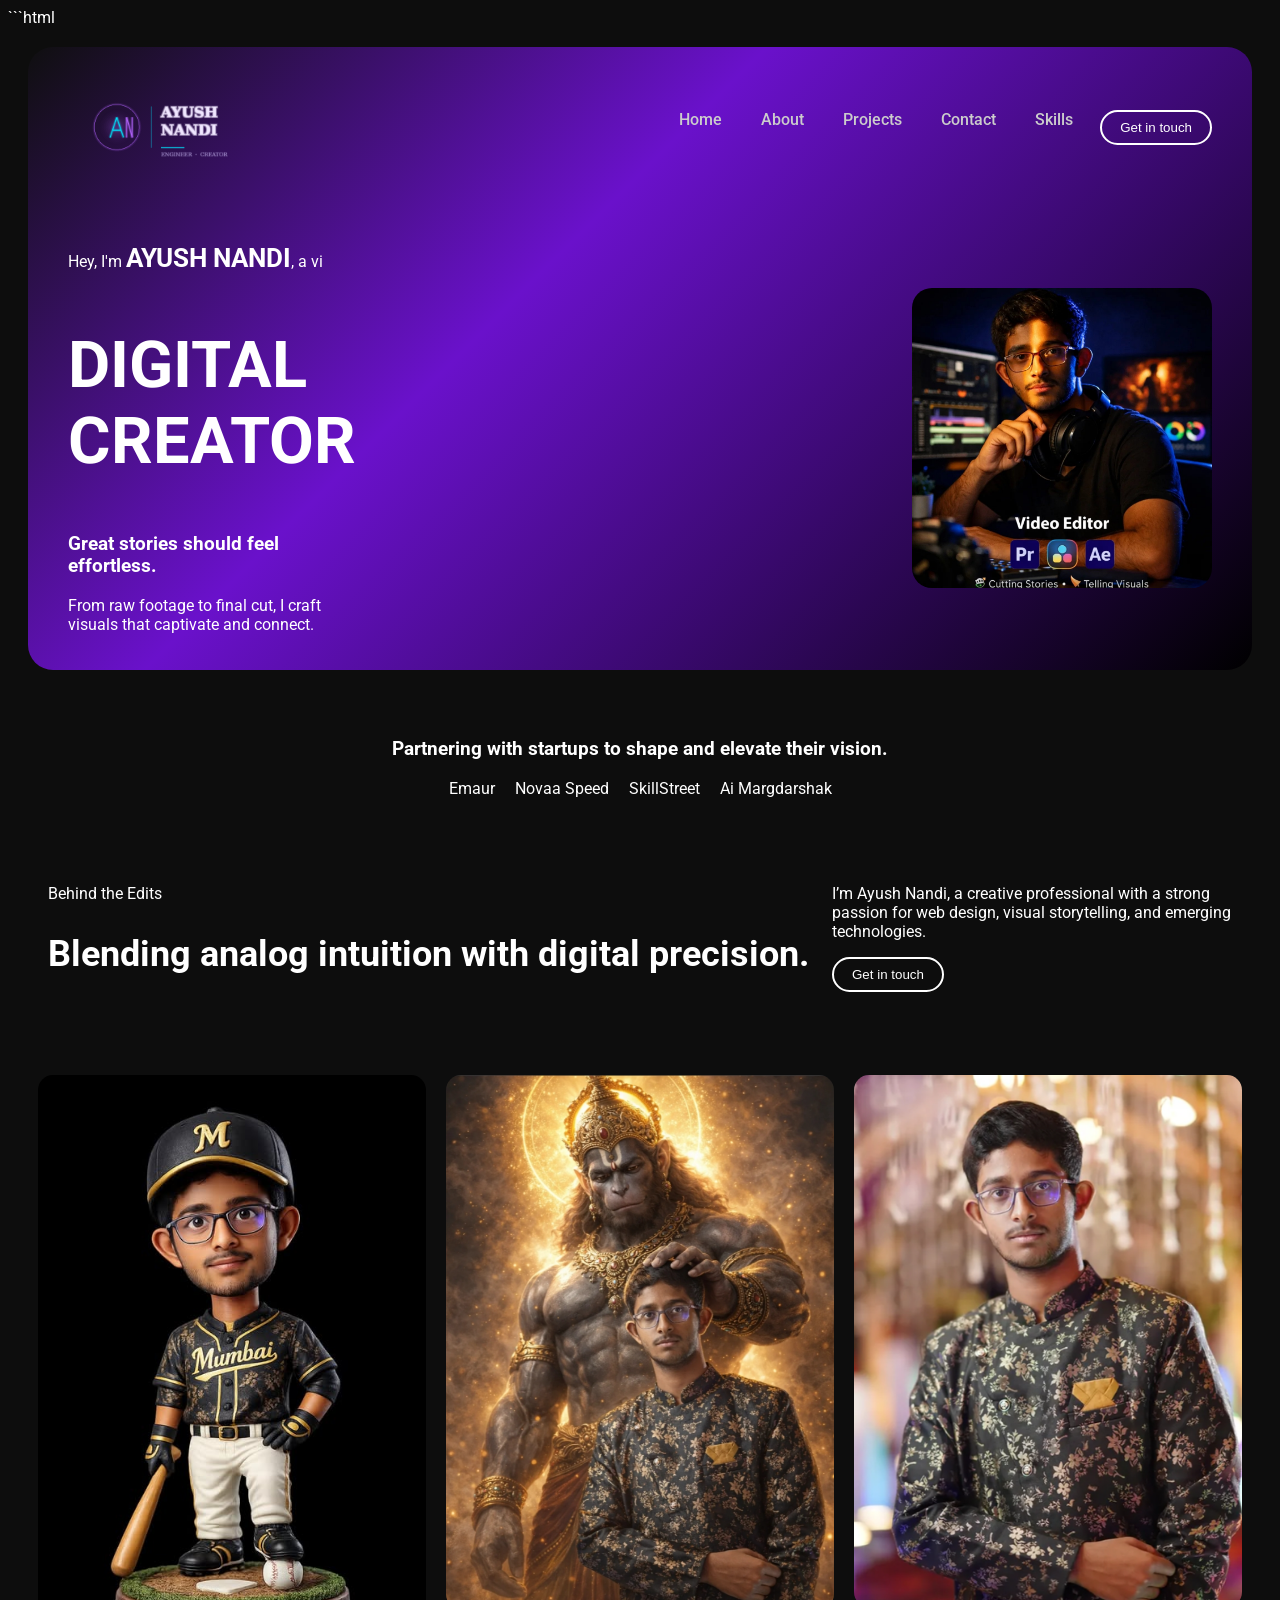
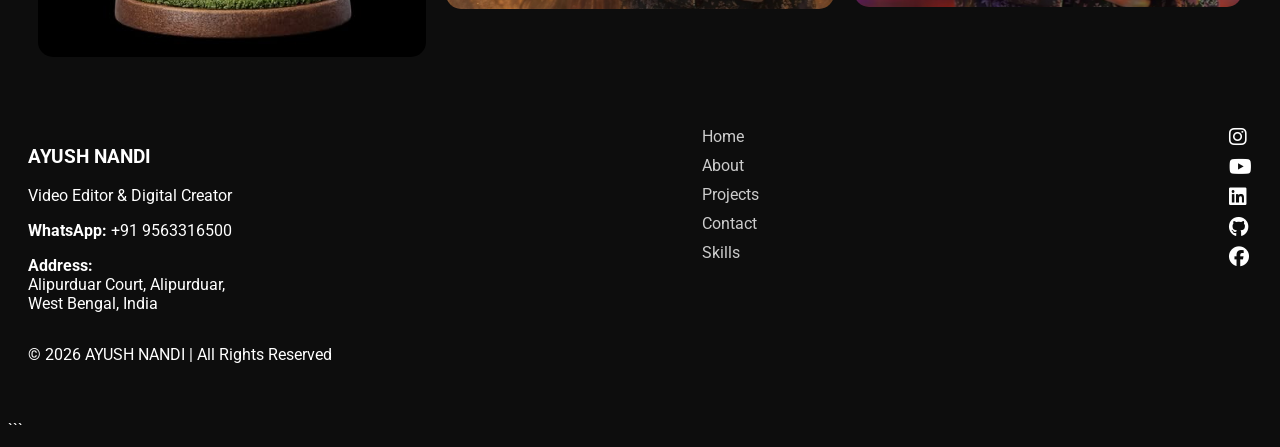
<file: index.html>
```html
<!DOCTYPE html>
<html lang="en">
<head>
    <meta charset="UTF-8">
    <meta name="viewport" content="width=device-width, initial-scale=1.0">
    <title>AYUSH NANDI</title>

    <link rel="icon" type="image/png" href="image.png">
    <link rel="stylesheet" href="style.css">

    <link href="https://fonts.googleapis.com/css2?family=Roboto&display=swap" rel="stylesheet">
    <link rel="stylesheet" href="https://cdnjs.cloudflare.com/ajax/libs/font-awesome/6.5.0/css/all.min.css">

    <style>
        body {
            font-family: 'Roboto', sans-serif;
        }
    </style>
</head>

<body>

<header>
<section class="hero">

    <!-- NAVBAR -->
    <nav class="navbar reveal">

        <div class="logo">
            <img src="ayush_nandi_logo_glow.png" alt="logo">
        </div>

        <!-- HAMBURGER -->
        <div class="hamburger" id="hamburger">
            <i class="fas fa-bars"></i>
        </div>

        <!-- NAV LINKS -->
        <ul class="nav-links" id="navLinks">
            <li><a href="index.html">Home</a></li>
            <li><a href="about.html">About</a></li>
            <li><a href="project.html">Projects</a></li>
            <li><a href="contact.html">Contact</a></li>
            <li><a href="skills.html">Skills</a></li>
            <li><button class="btn get-touch-btn">Get in touch</button></li>
        </ul>

    </nav>

    <!-- HERO CONTENT -->
    <div class="hero-content">

        <div class="left reveal delay-1">
            <p>
                Hey, I'm <span class="typing"></span><span class="after-text"></span>
            </p>

            <h1>
                <span class="gradient-text">DIGITAL</span><br>
                <span class="outline-text">CREATOR</span>
            </h1>

            <div class="right reveal delay-2">
                <h3>Great stories should feel effortless.</h3>
                <p>From raw footage to final cut, I craft visuals that captivate and connect.</p>
            </div>
        </div>

        <!-- IMAGE -->
        <div class="hero-image reveal delay-3">
            <img src="image.png" alt="AYUSH NANDI-logo">
        </div>

    </div>

</section>
</header>

<main>

    <!-- STARTUP -->
    <section class="startup reveal delay-3">
        <h3>
            <p><strong>Partnering with startups to shape and elevate their vision.</strong></p>
        </h3>

        <div class="startup-logos">
            <span>Emaur</span>
            <span>Novaa Speed</span>
            <span>SkillStreet</span>
            <span>Ai Margdarshak</span>
        </div>
    </section>

    <!-- ABOUT -->
    <section class="about">

        <div class="about-left reveal delay-1">
            <p class="small-title">Behind the Edits</p>
            <h2>Blending analog intuition with digital precision.</h2>
        </div>

        <div class="about-right reveal delay-2">
            <p>
                I’m Ayush Nandi, a creative professional with a strong passion for web design,
                visual storytelling, and emerging technologies.
            </p>
            <button class="btn get-touch-btn">Get in touch</button>
        </div>

    </section>

    <!-- GALLERY -->
    <section class="gallery">
        <div class="card reveal delay-1"><img src="3d.png"></div>
        <div class="card reveal delay-2"><img src="hanuman.png"></div>
        <div class="card reveal delay-3"><img src="me.png"></div>
    </section>

</main>

<!-- FOOTER -->
<footer class="footer">

    <div class="footer-container">

        <div class="footer-left">
            <h3>AYUSH NANDI</h3>
            <p>Video Editor & Digital Creator</p>

            <div class="contact-info">
                <p><strong>WhatsApp:</strong> +91 9563316500</p>
                <p><strong>Address:</strong><br>
                    Alipurduar Court, Alipurduar,<br>
                    West Bengal, India
                </p>
            </div>
        </div>

        <div class="footer-links">
            <a href="index.html">Home</a>
            <a href="about.html">About</a>
            <a href="project.html">Projects</a>
            <a href="contact.html">Contact</a>
            <a href="skills.html">Skills</a>
        </div>

        <div class="footer-social">
            <a href="#"><i class="fa-brands fa-instagram"></i></a>
            <a href="#"><i class="fa-brands fa-youtube"></i></a>
            <a href="#"><i class="fa-brands fa-linkedin"></i></a>
            <a href="#"><i class="fa-brands fa-github"></i></a>
            <a href="#"><i class="fa-brands fa-facebook"></i></a>
        </div>

    </div>

    <div class="footer-bottom">
        <p>© 2026 AYUSH NANDI | All Rights Reserved</p>
    </div>

</footer>

<script src="script.js"></script>

</body>
</html>
```
</file>
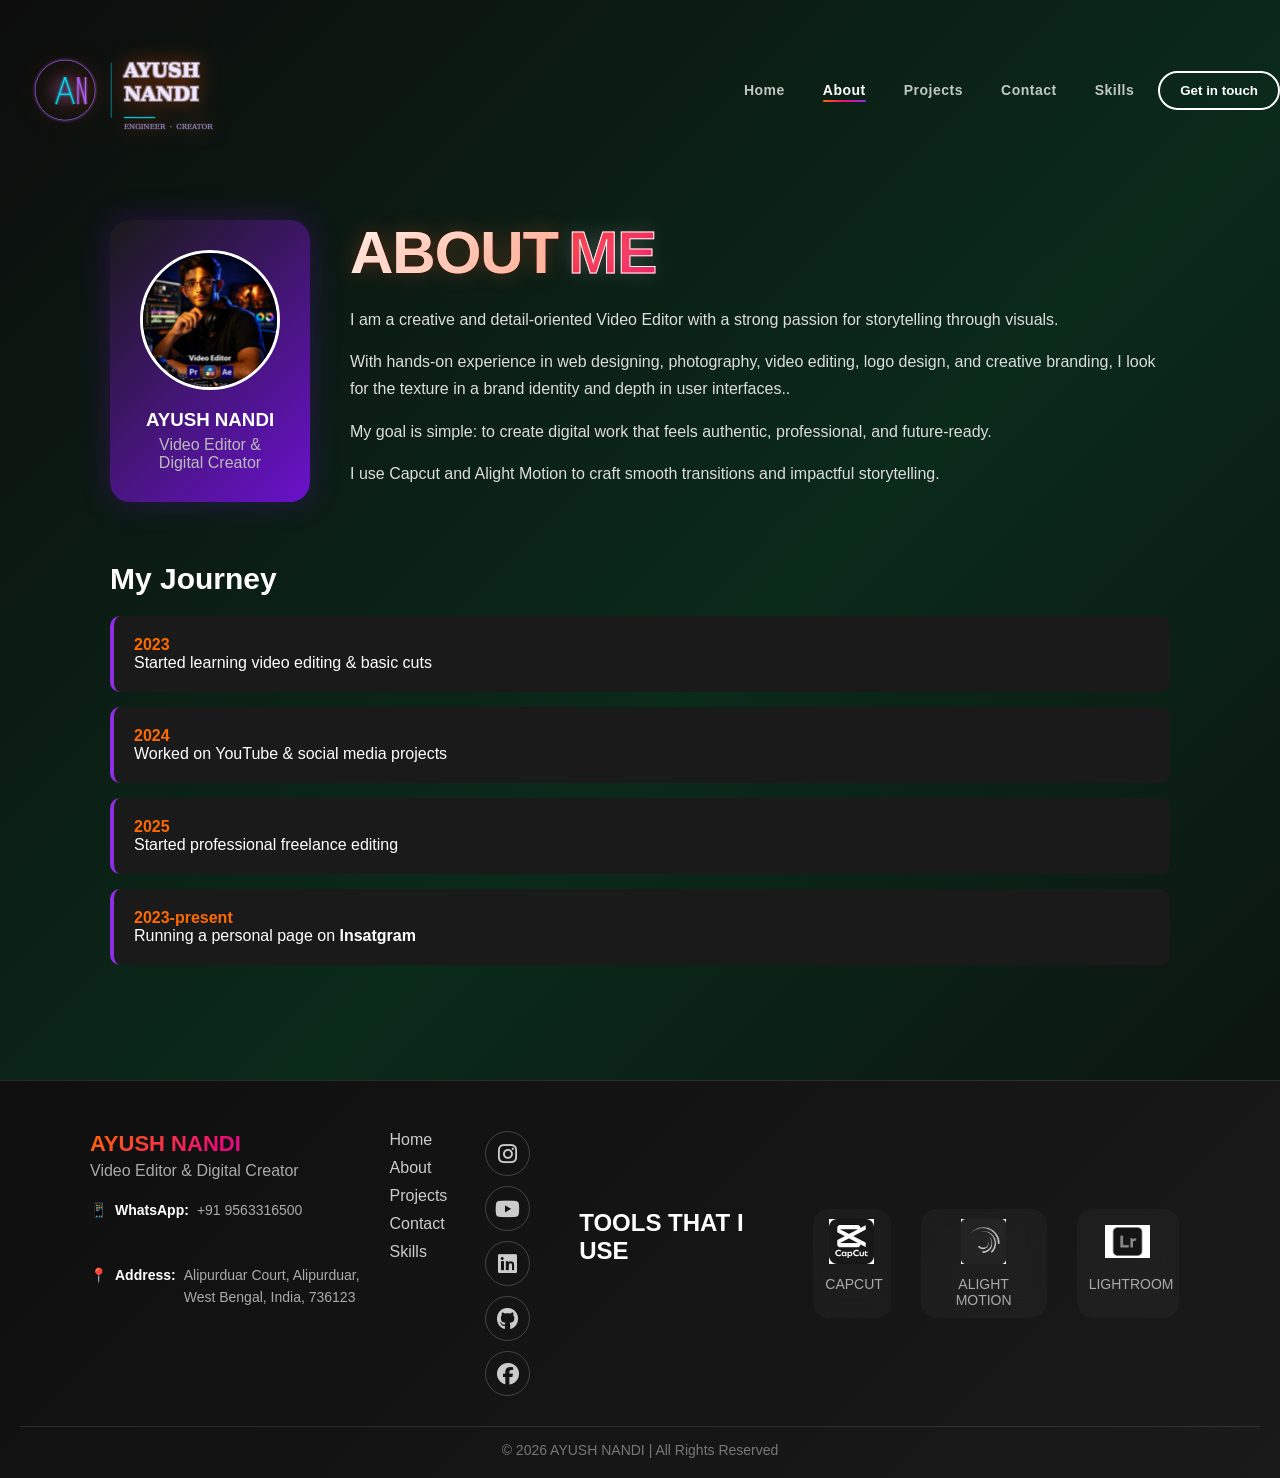
<file: about.html>
<!DOCTYPE html>
<html lang="en">
<head>
    <meta charset="UTF-8">
    <meta name="viewport" content="width=device-width, initial-scale=1.0">
    <title>AYUSH NANDI - ABOUT</title>
	  <link rel="icon" type="image/png" href="image.png"> 
	<link rel="stylesheet" href="about.css">
	<link rel="stylesheet" href="https://cdnjs.cloudflare.com/ajax/libs/font-awesome/6.5.0/css/all.min.css">
		<link href="https://fonts.googleapis.com/css2?family=Roboto&amp;display=swap" rel="stylesheet">
	<style>
    body {
        font-family: 'Roboto', sans-serif;
    }
</style>
</head>
<body>
<section class="hero">
        <nav class="navbar reveal">
		
		  <div class="logo">
  <img src="ayush_nandi_logo_glow.png" alt="logo">
</div>
  <ul class="nav-links">
               <a href="index.html">Home</a>
                 <a href="about.html">About</a>
				 <a href="project.html">Projects</a>
				  <a href="contact.html">Contact</a>
				  <a href="skills.html">Skills</a>
				  <li><button class="btn get-touch-btn">Get in touch</button></li>
            </ul>
        </nav>

<section id="about">

  <div class="about-container reveal">

    <!-- LEFT: PROFILE -->
    <div class="about-left">
      <div class="profile-card">
        <img src="image.png" alt="Ayush Nandi">
        <h3>AYUSH NANDI</h3>
        <p>Video Editor & Digital Creator</p>
      </div>
    </div>

    <!-- RIGHT: TEXT -->
    <div class="about-right">

      <h2 class="about-title">
	  <span class="gradient-text">ABOUT</span>
		<span class="outline-text">ME</span>
  </h2>
	<ul>
      <p>
        I am a creative and detail-oriented Video Editor with a strong passion for storytelling through visuals.
      </p>

      <p>
       With hands-on experience in web designing, photography, video editing, logo design, and creative branding, I look for the texture in a brand identity and depth in user interfaces..
      </p>
		<p>My goal is simple: to create digital work that feels authentic, professional, and future-ready.
		</p>
      <p>
        I use Capcut and Alight Motion to craft smooth transitions and impactful storytelling.
      </p>
	  
	</ul>
    </div>

  </div>

  <!-- TIMELINE -->
  <div class="timeline reveal">

    <h2>My Journey</h2>

    <div class="timeline-item">
      <span>2023</span>
      <p>Started learning video editing & basic cuts</p>
    </div>

    <div class="timeline-item">
      <span>2024</span>
      <p>Worked on YouTube & social media projects</p>
    </div>

    <div class="timeline-item">
      <span>2025</span>
      <p>Started professional freelance editing</p>
   </div>
   
    <div class="timeline-item">
      <span>2023-present</span>
      <p>Running a personal page on <strong> Insatgram</strong></p>
   </div>

  </div>

</section>

<script src="script.js"></script>

<footer class="footer">

  <div class="footer-container">

    <!-- LEFT -->
    <div class="footer-left">
      <h3>AYUSH NANDI</h3>
      <p>Video Editor & Digital Creator</p>
	   <div class="contact-info">
    <p>
		<span>📱</span>
	<strong>WhatsApp:</strong> +91 9563316500</p>
    <p><span>📍</span>
	<strong>Address:</strong><br>
      Alipurduar Court, Alipurduar,<br>
      West Bengal, India, 736123
    </p>
  </div>
    </div>

    <!-- LINKS -->
    <div class="footer-links">
      <a href="index.html">Home</a>
      <a href="about.html">About</a>
      <a href="project.html">Projects</a>
      <a href="contact.html">Contact</a>
	  <a href="skills.html">Skills</a>
    </div>

  <!-- SOCIAL -->
    <div class="footer-social">
       <a target="_blank" rel="noopener noreferrer" href="https://instagram.com/rva.creates/#"><i class="fa-brands fa-instagram"></i></a>
      <a target="_blank" rel="noopener noreferrer" href="https://www.youtube.com/@rva.creates"><i class="fa-brands fa-youtube"></i></a>
      <a target="_blank" rel="noopener noreferrer" href="https://www.linkedin.com/in/ayush-nandi-apdj-india/"><i class="fa-brands fa-linkedin"></i></a>
	  <a target="_blank" rel="noopener noreferrer" href="https://github.com/ayushnandi718-dev"><i class="fa-brands fa-github"></i></a>
	   <a target="_blank" rel="noopener noreferrer" href="https://www.facebook.com/1rva.creates/"><i class="fa-brands fa-facebook"></i></a>
	  </div>
		<div class="footer-brands">
		<div>
		<h2>TOOLS THAT I USE</h2>	
		</div>
  <div class="brand">
    <img src="capcut.png" alt="Brand 1">
    <p>CAPCUT</p>
  </div>

  <div class="brand">
    <img src="alightmotion.png" alt="Brand 2">
    <p>ALIGHT MOTION</p>
  </div>

  <div class="brand">
    <img src="lightroom.png" alt="Brand 3">
    <p>LIGHTROOM</p>
  </div>

</div>

  </div>

  <div class="footer-bottom">
    <p>© 2026 AYUSH NANDI | All Rights Reserved</p>
  </div>

</footer>
	<script> window.chtlConfig = { chatbotId: "8831923776" } </script>
<script async data-id="8831923776" id="chtl-script" type="text/javascript" src="https://chatling.ai/js/embed.js"></script>
</body>
</html>
</file>
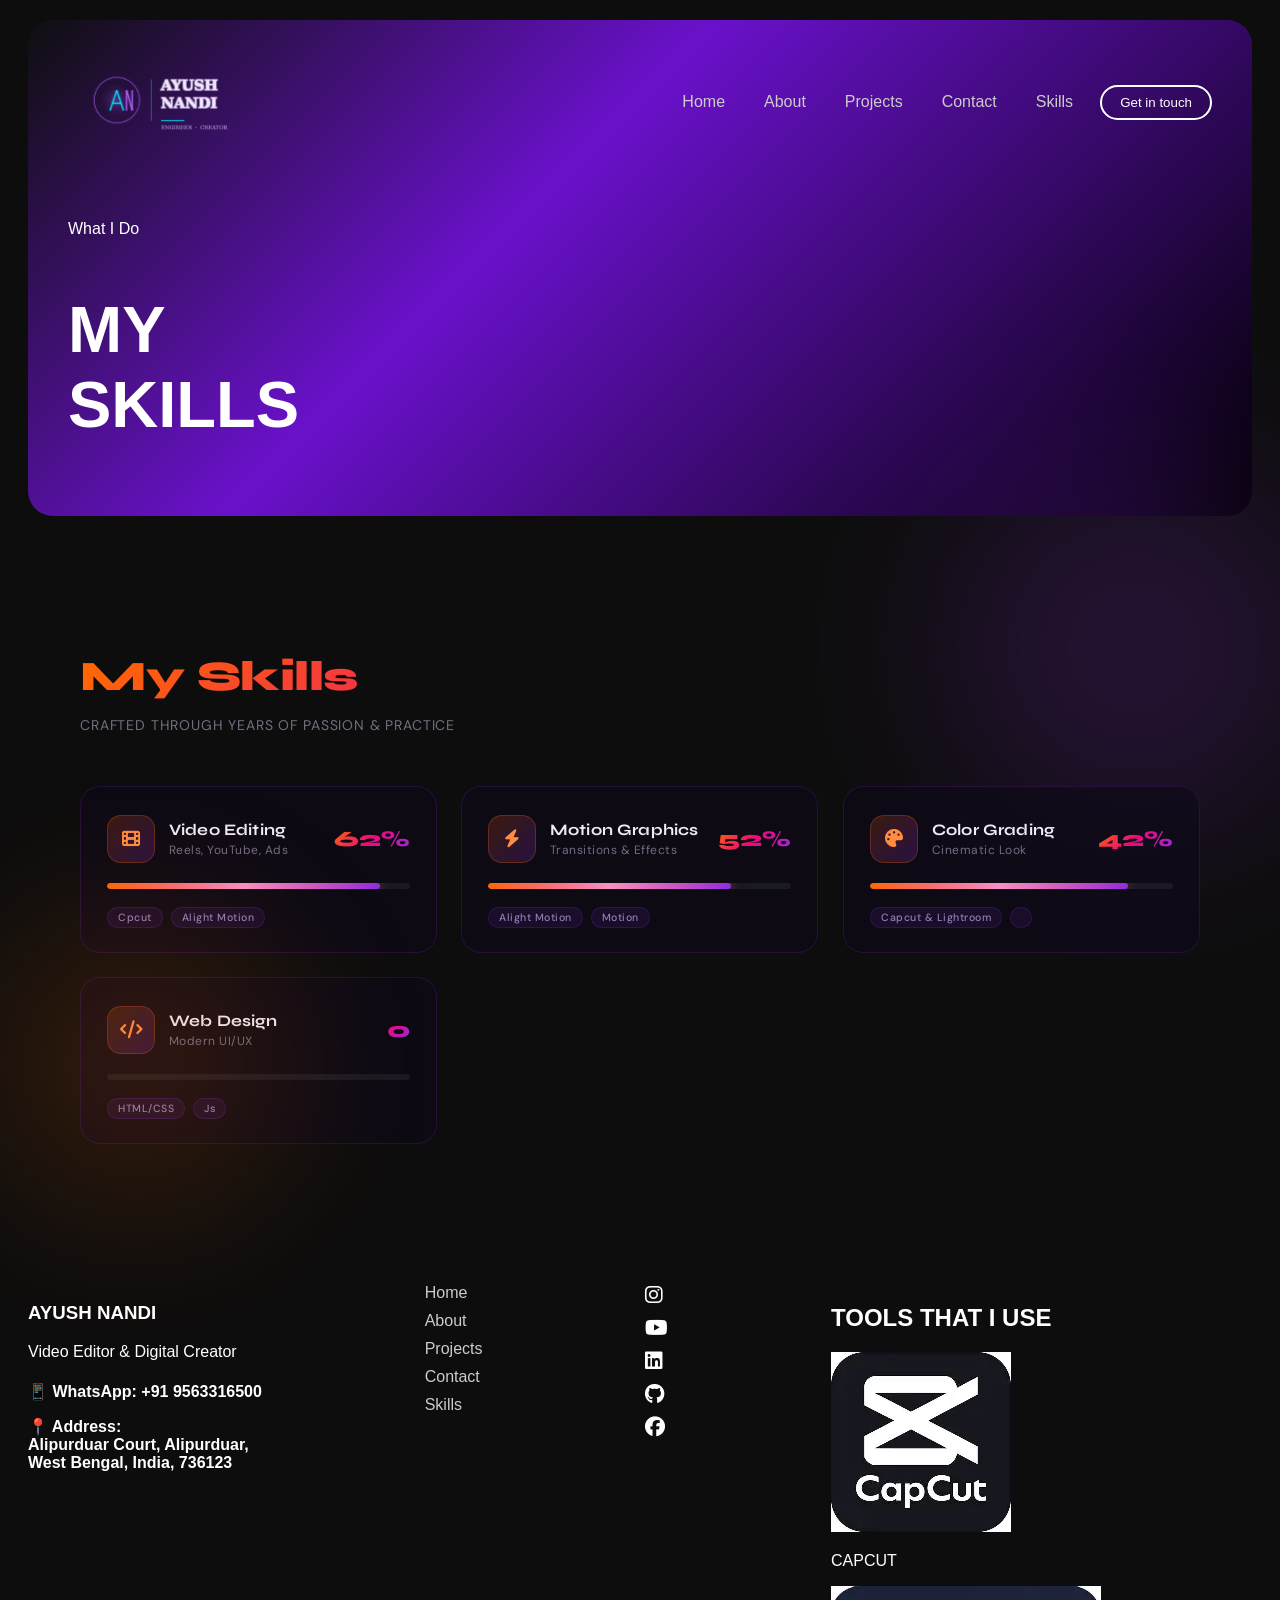
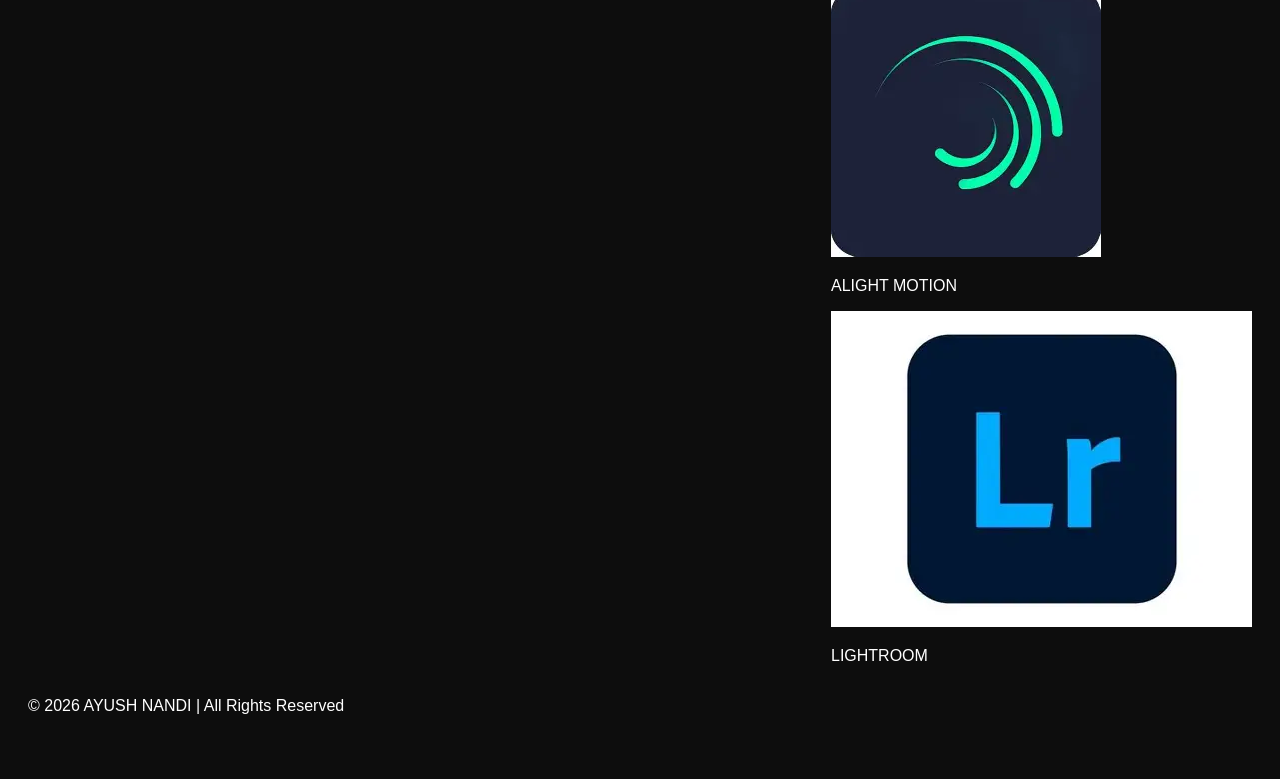
<file: skills.html>
<!DOCTYPE html>
<html lang="en">
<head>
<meta charset="UTF-8">
<meta name="viewport" content="width=device-width, initial-scale=1.0">
<title>Skills | Ayush Nandi</title>

<link rel="icon" href="image.png">
<link rel="stylesheet" href="style.css">
<link rel="stylesheet" href="skills.css">

<!-- Fonts -->
<link href="https://fonts.googleapis.com/css2?family=Syne:wght@400;600;700;800&family=DM+Sans:wght@300;400;500&display=swap" rel="stylesheet">

<!-- Icons -->
<link rel="stylesheet" href="https://cdnjs.cloudflare.com/ajax/libs/font-awesome/6.5.0/css/all.min.css">

</head>

<body>

<header>
<section class="hero">

<!-- NAVBAR -->
<nav class="navbar reveal">
    <div class="logo">
        <img src="ayush_nandi_logo_glow.png" alt="logo">
    </div>

    <ul class="nav-links">
		<a href="index.html">Home</a>
        <a href="about.html">About</a>
        <a href="project.html">Projects</a>
        <a href="contact.html">Contact</a>
		<a href="skills.html">Skills</a>
        <li><button class="btn get-touch-btn">Get in touch</button></li>
    </ul>
</nav>

<!-- HERO -->
<div class="hero-content">
    <div class="left reveal delay-1">
        <p>What I Do</p>
        <h1>
            <span class="gradient-text">MY</span><br>
            <span class="outline-text">SKILLS</span>
        </h1>
    </div>
</div>

</section>
</header>

<main>

<!-- SKILLS SECTION -->
<section class="skills reveal">

    <h2 class="section-title">My Skills</h2>
    <p class="section-subtitle">Crafted through years of passion & practice</p>

    <div class="skills-container">

        <!-- Skill 1 -->
        <div class="skill-card" data-index="0">
            <div class="card-glow"></div>
            <div class="card-border-anim"></div>

            <div class="card-header">
                <div class="skill-icon-wrap">
                    <i class="fa-solid fa-film"></i>
                </div>
                <div class="skill-meta">
                    <h3>Video Editing</h3>
                    <p>Reels, YouTube, Ads</p>
                </div>
                <span class="skill-percent" data-target="90">0</span>
            </div>

            <div class="progress-track">
                <div class="progress-fill" data-width="90%">
                    <div class="progress-shine"></div>
                </div>
            </div>

            <div class="card-tags">
                <span>Cpcut</span>
                <span>Alight Motion</span>
            </div>
        </div>

        <!-- Skill 2 -->
        <div class="skill-card" data-index="1">
            <div class="card-glow"></div>
            <div class="card-border-anim"></div>

            <div class="card-header">
                <div class="skill-icon-wrap">
                    <i class="fa-solid fa-bolt"></i>
                </div>
                <div class="skill-meta">
                    <h3>Motion Graphics</h3>
                    <p>Transitions & Effects</p>
                </div>
                <span class="skill-percent" data-target="80">0</span>
            </div>

            <div class="progress-track">
                <div class="progress-fill" data-width="80%">
                    <div class="progress-shine"></div>
                </div>
            </div>

            <div class="card-tags">
                <span>Alight Motion</span>
                <span>Motion</span>
            </div>
        </div>

        <!-- Skill 3 -->
        <div class="skill-card" data-index="2">
            <div class="card-glow"></div>
            <div class="card-border-anim"></div>

            <div class="card-header">
                <div class="skill-icon-wrap">
                    <i class="fa-solid fa-palette"></i>
                </div>
                <div class="skill-meta">
                    <h3>Color Grading</h3>
                    <p>Cinematic Look</p>
                </div>
                <span class="skill-percent" data-target="85">0</span>
            </div>

            <div class="progress-track">
                <div class="progress-fill" data-width="85%">
                    <div class="progress-shine"></div>
                </div>
            </div>

            <div class="card-tags">
                <span>Capcut & Lightroom</span>
                <span></span>
            </div>
        </div>

        <!-- Skill 4 -->
        <div class="skill-card" data-index="3">
            <div class="card-glow"></div>
            <div class="card-border-anim"></div>

            <div class="card-header">
                <div class="skill-icon-wrap">
                    <i class="fa-solid fa-code"></i>
                </div>
                <div class="skill-meta">
                    <h3>Web Design</h3>
                    <p>Modern UI/UX</p>
                </div>
                <span class="skill-percent" data-target="75">0</span>
            </div>

            <div class="progress-track">
                <div class="progress-fill" data-width="75%">
                    <div class="progress-shine"></div>
                </div>
            </div>

            <div class="card-tags">
                <span>HTML/CSS</span>
                <span>Js</span>
            </div>
        </div>

    </div>

</section>
	<!-- JS -->
<script src="script.js"></script>
<script src="skills.js"></script>
</main>

<!-- FOOTER -->
<footer class="footer">
<div class="footer-container">
    <div class="footer-left">
        <h3>AYUSH NANDI</h3>
        <p>Video Editor & Digital Creator</p>
		 <div class="contact-info">
			   <h4>
			<p>
				<span>📱</span>
			<strong>WhatsApp:</strong> +91 9563316500</p>
			<p>
				<span>📍</span>
			<strong>Address:</strong><br>
			  Alipurduar Court, Alipurduar,<br>
			  West Bengal, India, 736123
			</p>
			</h4>
		</div>
    </div>
    <div class="footer-links">
        <a href="index.html">Home</a>
        <a href="about.html">About</a>
        <a href="project.html">Projects</a>
        <a href="contact.html">Contact</a>
		<a href="skills.html">Skills</a>
    </div>
    <div class="footer-social">
        <a target="_blank" href="https://instagram.com/rva.creates"><i class="fa-brands fa-instagram"></i></a>
        <a target="_blank" href="https://youtube.com/@rva.creates"><i class="fa-brands fa-youtube"></i></a>
        <a target="_blank" href="https://linkedin.com"><i class="fa-brands fa-linkedin"></i></a>
		  <a target="_blank" rel="noopener noreferrer" href="https://github.com/ayushnandi718-dev"><i class="fa-brands fa-github"></i></a>
			   <a target="_blank" rel="noopener noreferrer" href="https://www.facebook.com/1rva.creates/"><i class="fa-brands fa-facebook"></i></a>
    </div>
	

		<div class="footer-brands">
		
				<div>
				<h2>TOOLS THAT I USE</h2>	
				</div>

		  <div class="brand">
			<img src="capcut.png" alt="Brand 1">
			<p>CAPCUT</p>
		  </div>

		  <div class="brand">
			<img src="alightmotion.png" alt="Brand 2">
			<p>ALIGHT MOTION</p>
		  </div>

		  <div class="brand">
			<img src="lightroom.png" alt="Brand 3">
			<p>LIGHTROOM</p>
		  </div>

		</div>

</div>
<div class="footer-bottom">
    <p>© 2026 AYUSH NANDI | All Rights Reserved</p>
</div>
</footer>
<script> window.chtlConfig = { chatbotId: "8831923776" } </script>
<script async data-id="8831923776" id="chtl-script" type="text/javascript" src="https://chatling.ai/js/embed.js"></script>

</body>
</html>
</file>
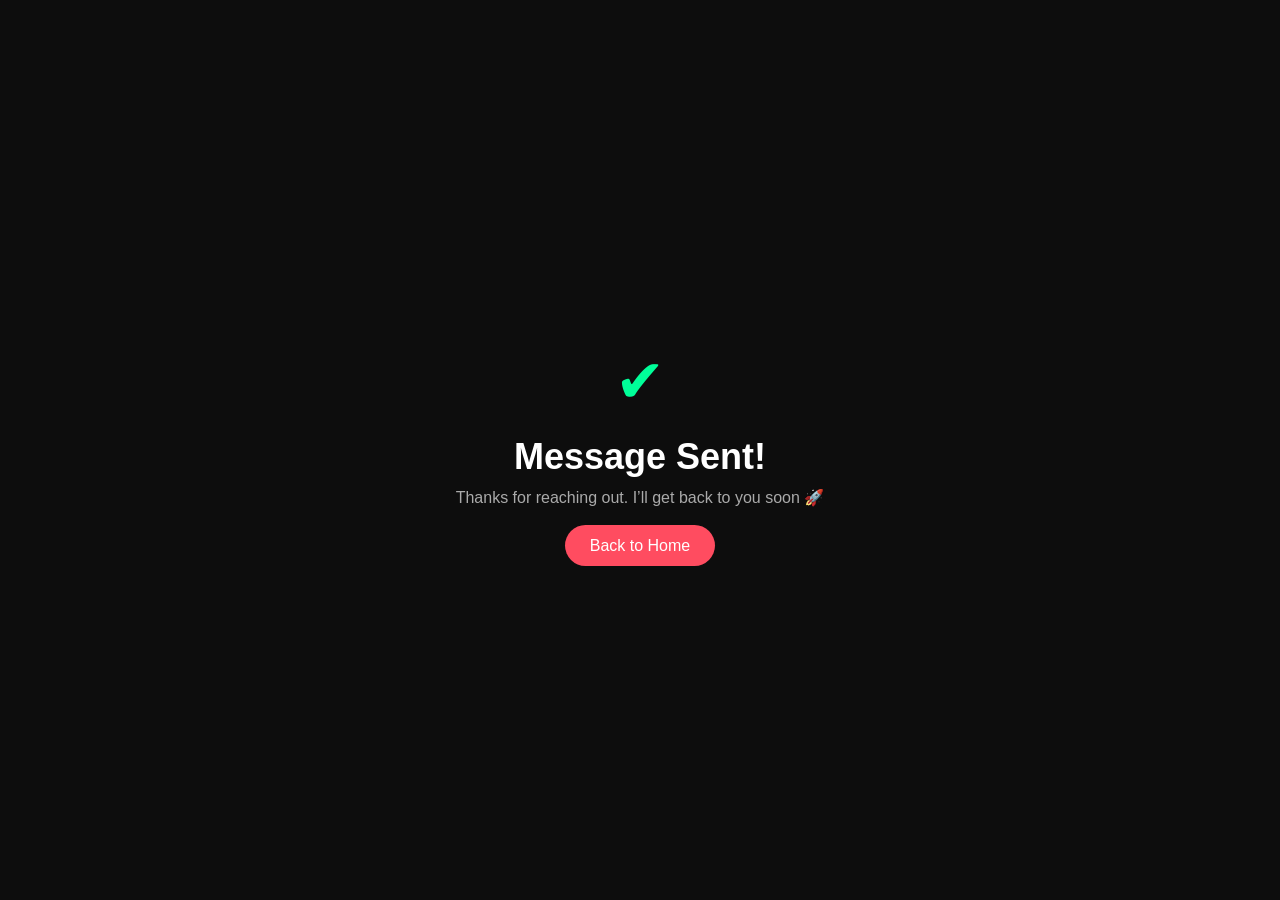
<file: thankyou.html>
<!DOCTYPE html>
<html lang="en">
<head>
  <meta charset="UTF-8">
  <title>Thank You</title>
  <link rel="stylesheet" href="thankyou.css">
</head>
<body>

  <div class="container">
    <div class="checkmark">✔</div>

    <h1>Message Sent!</h1>
    <p>Thanks for reaching out. I’ll get back to you soon 🚀</p>

    <a href="index.html" class="btn">Back to Home</a>
  </div>

  <script src="thankyou.js"></script>
</body>
</html>
</file>
<file: style.css>
```css
/* RESET */
* {
    margin: 0;
    padding: 0;
    box-sizing: border-box;
}

body {
    background: #0d0d0d;
    color: #fff;
    font-family: "Roboto", sans-serif;
}

html {
    scroll-behavior: smooth;
}

/* HERO */
.hero {
    padding: 20px 40px;
    margin: 20px;
    border-radius: 25px;
    background: linear-gradient(135deg, #0f0f0f 0%, #6a11cb 40%, #000 100%);
}

/* NAVBAR */
.navbar {
    display: flex;
    justify-content: space-between;
    align-items: center;
    position: relative;
}

/* LOGO */
.logo img {
    height: 120px;
    transition: 0.3s;
}

/* NAV LINKS */
.nav-links {
    display: flex;
    gap: 15px;
    list-style: none;
}

.nav-links li {
    list-style: none;
}

.nav-links a {
    text-decoration: none;
    color: #ccc;
    font-weight: 500;
    padding: 8px 12px;
    transition: 0.3s;
}

.nav-links a:hover {
    color: #fff;
}

/* BUTTON */
.btn {
    border: 2px solid #fff;
    padding: 8px 18px;
    border-radius: 20px;
    background: transparent;
    color: #fff;
    cursor: pointer;
}

/* HAMBURGER */
.hamburger {
    display: none;
    font-size: 24px;
    cursor: pointer;
}

/* HERO CONTENT */
.hero-content {
    display: flex;
    align-items: center;
    justify-content: space-between;
    gap: 40px;
    margin-top: 40px;
    flex-wrap: wrap;
}

.left {
    flex: 1;
}

.left h1 {
    font-size: 65px;
}

.typing {
    font-size: 26px;
    font-weight: bold;
}

.right {
    margin-top: 15px;
    max-width: 300px;
}

/* IMAGE */
.hero-image img {
    width: 300px;
    border-radius: 20px;
}

/* STARTUP */
.startup {
    text-align: center;
    padding: 30px;
}

.startup p {
    white-space: normal; /* FIXED */
}

.startup-logos {
    display: flex;
    justify-content: center;
    gap: 20px;
    flex-wrap: wrap;
}

/* ABOUT */
.about {
    display: flex;
    justify-content: space-between;
    padding: 40px;
    flex-wrap: wrap;
}

.about-left h2 {
    font-size: 36px;
}

.about-right {
    max-width: 400px;
}

/* GALLERY */
.gallery {
    display: flex;
    gap: 20px;
    padding: 30px;
    flex-wrap: wrap;
}

.card {
    flex: 1;
}

.card img {
    width: 100%;
    border-radius: 15px;
}

/* FOOTER */
.footer {
    padding: 40px 20px;
}

.footer-container {
    display: flex;
    justify-content: space-between;
    flex-wrap: wrap;
    gap: 20px;
}

.footer-links,
.footer-social {
    display: flex;
    flex-direction: column;
    gap: 10px;
}

.footer-links a {
    color: #ccc;
    text-decoration: none;
}

.footer-social a {
    color: #fff;
    font-size: 20px;
}

/* =========================
   RESPONSIVE DESIGN
========================= */

/* TABLET */
@media (max-width: 1024px) {
    .left h1 {
        font-size: 50px;
    }

    .hero-image img {
        width: 260px;
    }
}

/* MOBILE */
@media (max-width: 768px) {

    .logo img {
        height: 80px;
    }

    .hamburger {
        display: block;
        position: absolute;
        right: 20px;
        top: 15px;
    }

    .nav-links {
        position: absolute;
        top: 80px;
        right: 0;
        width: 100%;
        background: #111;

        flex-direction: column;
        align-items: center;
        gap: 20px;
        padding: 20px;

        display: none;
    }

    .nav-links.active {
        display: flex;
    }

    .hero-content {
        flex-direction: column;
        text-align: center;
    }

    .left h1 {
        font-size: 38px;
    }

    .hero-image img {
        width: 220px;
    }

    .about {
        flex-direction: column;
        text-align: center;
        gap: 20px;
    }

    .gallery {
        flex-direction: column;
    }
}

/* SMALL PHONES */
@media (max-width: 480px) {

    .left h1 {
        font-size: 30px;
    }

    .typing {
        font-size: 18px;
    }

    .hero-image img {
        width: 180px;
    }

    .btn {
        width: 100%;
    }
}
```
</file>
<file: about.css>
* {
    margin: 0;
    padding: 0;
    box-sizing: border-box;
    font-family: "Montserrat", sans-serif;
}

body {

    background: linear-gradient(135deg, #0d0d0d 0%, #0a2a1a 50%, #0d0d0d 100%);
  color: #fff;
}

html {
    scroll-behavior: smooth;
}

/* ── NAVBAR ───────────────────────────────────────────────── */
.navbar {
    display: flex;
    justify-content: space-between;
    align-items: center;
    padding: 10px 0;
}

.nav-links {
    display: flex;
    gap: 10px;
    list-style: none;
    align-items: center;
}

.nav-links a,
.nav-links > li:not(:has(button)) {
    position: relative;
    color: rgba(255, 255, 255, 0.75);
    text-decoration: none;
    font-size: 14px;
    font-weight: 600;
    letter-spacing: 0.5px;
    padding: 8px 14px;
    border-radius: 8px;
    cursor: pointer;
    transition: color 0.25s ease, background 0.25s ease, transform 0.15s ease;
    overflow: hidden;
}

/* Animated gradient underline */
.nav-links a::after,
.nav-links > li:not(:has(button))::after {
    content: "";
    position: absolute;
    bottom: 4px;
    left: 14px;
    width: calc(100% - 28px);
    height: 2px;
    background: linear-gradient(90deg, #ff6a00, #ee0979, #8e2de2);
    border-radius: 2px;
    transform: scaleX(0);
    transform-origin: left;
    transition: transform 0.3s cubic-bezier(0.4, 0, 0.2, 1);
}

.nav-links a:hover,
.nav-links > li:not(:has(button)):hover {
    color: #fff;
    background: rgba(255, 255, 255, 0.07);
    transform: translateY(-2px);
}

.nav-links a:hover::after,
.nav-links > li:not(:has(button)):hover::after {
    transform: scaleX(1);
}

.nav-links a:active,
.nav-links > li:not(:has(button)):active {
    transform: translateY(0) scale(0.95);
    background: rgba(255, 106, 0, 0.12);
    color: #ff6a00;
}

.nav-links a.active {
    color: #fff;
}

.nav-links a.active::after {
    transform: scaleX(1);
}

/* Ripple */
.nav-links a .ripple,
.nav-links > li:not(:has(button)) .ripple {
    position: absolute;
    border-radius: 50%;
    background: rgba(255, 255, 255, 0.25);
    transform: scale(0);
    animation: ripple-anim 0.5s linear;
    pointer-events: none;
}

@keyframes ripple-anim {
    to {
        transform: scale(4);
        opacity: 0;
    }
}

/* ── BUTTON ───────────────────────────────────────────────── */
.btn {
    position: relative;
    overflow: hidden;
    background: transparent;
    color: #fff;
    padding: 10px 20px;
    border-radius: 25px;
    border: 2px solid #fff;
    cursor: pointer;
    font-weight: 600;
    z-index: 1;
    transition: color 0.3s ease;
}

.btn::before {
    content: "";
    position: absolute;
    top: 0;
    left: 0;
    width: 0%;
    height: 100%;
    background: linear-gradient(135deg, #ff6a00, #ee0979, #8e2de2);
    z-index: -1;
    transition: width 0.4s ease;
}

.btn:hover::before {
    width: 100%;
}

.btn:hover {
    color: #fff;
    box-shadow: 0 0 20px rgba(255, 100, 50, 0.6);
}

/* ── LOGO ─────────────────────────────────────────────────── */
.logo img {
    height: 160px;
    border-radius: 10px;
    transition: 0.3s;
    filter: drop-shadow(0 0 10px rgba(255, 80, 0, 0.5));
    display: flex;
    align-items: flex-start;
}

.logo img:hover {
    transform: scale(1.1);
    opacity: 0.8;
}

/* ── SCROLL REVEAL ────────────────────────────────────────── */
.reveal {
    opacity: 0;
    transform: translateY(40px);
    transition: all 0.8s ease;
}

.reveal.active {
    opacity: 1;
    transform: translateY(0);
}

.delay-1 { transition-delay: 0.2s; }
.delay-2 { transition-delay: 0.4s; }
.delay-3 { transition-delay: 0.6s; }

/* ── TYPOGRAPHY ───────────────────────────────────────────── */
.gradient-text {
    background: linear-gradient(135deg, #fff, #ffb199);
    -webkit-background-clip: text;
    -webkit-text-fill-color: transparent;
    text-shadow: 0 0 20px rgba(255, 100, 50, 0.3);
}

.outline-text {
    color: transparent;
    -webkit-text-stroke: 1px #fff;
}

/* ── ABOUT SECTION ────────────────────────────────────────── */
#about {
    max-width: 1100px;
    margin: auto;
    padding: 40px 20px;
}

.about-container {
    display: flex;
    gap: 40px;
    align-items: center;
    margin-bottom: 60px;
}

/* Profile Card */
.profile-card {
    background: linear-gradient(135deg, #1a1a1a, #6a11cb);
    padding: 30px;
    border-radius: 20px;
    text-align: center;
    box-shadow: 0 0 30px rgba(106, 17, 203, 0.3);
    transition: 0.3s ease;
    min-width: 200px;
}

.profile-card:hover {
    transform: translateY(-5px);
}

.profile-card img {
    width: 140px;
    height: 140px;
    border-radius: 50%;
    object-fit: cover;
    margin-bottom: 15px;
    border: 3px solid #fff;
}

.profile-card h3 {
    margin-bottom: 5px;
}

.profile-card p {
    color: #bbb;
}

/* About Right Text */
.about-right h2 {
    font-size: 60px;
    margin-bottom: 20px;
    background: linear-gradient(135deg, #ff6a00, #ee0979, #8e2de2);
    -webkit-background-clip: text;
    -webkit-text-fill-color: transparent;
    line-height: 1.1;
    letter-spacing: -1px;
}

.about-title {
    font-size: 70px;
    font-weight: 800;
    letter-spacing: -2px;
    line-height: 1.1;
    display: flex;
    gap: 10px;
    align-items: center;
    text-shadow: 0 0 20px rgba(255, 255, 255, 0.2);
}

.about-title:hover .outline-text {
    color: #fff;
    -webkit-text-stroke: 0;
    transition: 0.3s;
}

.about-right p {
    margin-bottom: 15px;
    line-height: 1.7;
    color: #ddd;
}

.about-text p {
    color: #eaeaea;
}

/* ── TIMELINE ─────────────────────────────────────────────── */
.timeline {
    margin-top: 40px;
}

.timeline h2 {
    font-size: 30px;
    margin-bottom: 20px;
}

.timeline-item {
    background: #1a1a1a;
    padding: 20px;
    border-left: 4px solid #8e2de2;
    margin-bottom: 15px;
    border-radius: 10px;
    transition: 0.3s;
}

.timeline-item:hover {
    transform: translateX(5px);
    background: #222;
}

.timeline-item span {
    color: #ff6a00;
    font-weight: bold;
}

.timeline p {
    color: #fff;
}

/* ── FOOTER ───────────────────────────────────────────────── */
.footer {
    background: linear-gradient(135deg, #0f0f0f, #1a1a1a);
    padding: 50px 20px 20px;
    margin-top: 60px;
    border-top: 1px solid rgba(255, 255, 255, 0.1);
}

.footer-container {
    display: flex;
    justify-content: space-between;
    flex-wrap: wrap;
    max-width: 1100px;
    margin: auto;
    gap: 30px;
}

/* Footer Left */
.footer-left h3 {
    font-size: 22px;
    margin-bottom: 5px;
    background: linear-gradient(135deg, #ff6a00, #ee0979, #8e2de2);
    -webkit-background-clip: text;
    -webkit-text-fill-color: transparent;
}

.footer-left p {
    color: #aaa;
}

/* Contact Info */
.contact-info {
    margin-top: 15px;
    display: flex;
    flex-direction: column;
    gap: 12px;
}

.contact-info p {
    display: flex;
    align-items: center;
    gap: 8px;
    font-size: 14px;
    color: #aaa;
    line-height: 1.6;
    padding: 4px 0;
    transition: all 0.3s ease;
    cursor: pointer;
}

.contact-info strong {
    color: #fff;
    font-weight: 600;
}

.contact-info i {
    margin-right: 8px;
    color: #ff6a00;
}

.contact-info p:hover {
    color: #fff;
    transform: translateX(6px);
    font-weight: 600;
    text-shadow:
        0 0 8px rgba(255, 100, 50, 0.5),
        0 0 15px rgba(142, 45, 226, 0.4);
}

/* Footer Links */
.footer-links,
.footer-social {
    display: flex;
    flex-direction: column;
    gap: 10px;
}

.footer-links a,
.footer-social a {
    color: #ccc;
    text-decoration: none;
    transition: 0.3s;
}

.footer-links a:hover {
    color: #fff;
    transform: translateX(5px);
}

/* Footer Social */
.footer-social a {
    display: inline-flex;
    justify-content: center;
    align-items: center;
    width: 45px;
    height: 45px;
    border-radius: 50%;
    border: 1px solid rgba(255, 255, 255, 0.2);
    font-size: 22px;
    margin: 0 8px;
    transition: 0.3s;
}

.footer-social a:hover {
    background: linear-gradient(135deg, #ff6a00, #ee0979, #8e2de2);
    color: #fff;
    transform: translateY(-5px);
}

/* Footer Brands */
.footer-brands {
    display: flex;
    gap: 30px;
    justify-content: center;
    flex-wrap: nowrap;
    max-width: 600px;
    margin: auto;
}

.brand {
    position: relative;
    padding: 10px 12px;
    border-radius: 15px;
    text-align: center;
    cursor: pointer;
    transition: 0.4s ease;
    background: rgba(255, 255, 255, 0.03);
    backdrop-filter: blur(10px);
    overflow: hidden;
}

.brand::before {
    content: "";
    position: absolute;
    inset: 0;
    border-radius: 15px;
    padding: 1px;
    background: linear-gradient(135deg, #ff6a00, #ee0979, #8e2de2);
    -webkit-mask:
        linear-gradient(#000 0 0) content-box,
        linear-gradient(#000 0 0);
    -webkit-mask-composite: xor;
    mask-composite: exclude;
    opacity: 0;
    transition: 0.4s ease;
}

.brand img {
    width: 45px;
    height: 45px;
    object-fit: contain;
    margin-bottom: 8px;
    filter: grayscale(100%);
    transition: 0.4s ease;
}

.brand p {
    font-size: 14px;
    color: #aaa;
    transition: 0.4s ease;
}

.brand:hover {
    transform: translateY(-6px) scale(1.03);
    background: rgba(255, 255, 255, 0.06);
    animation: glowPulse 1.5s infinite alternate;
}

.brand:hover::before {
    opacity: 1;
}

.brand:hover img {
    filter: grayscale(0%);
    transform: scale(1.1);
}

.brand:hover p {
    color: #fff;
}

@keyframes glowPulse {
    from { box-shadow: 0 0 20px rgba(255, 100, 50, 0.2); }
    to   { box-shadow: 0 0 40px rgba(255, 100, 50, 0.5); }
}

/* Footer Bottom */
.footer-bottom {
    text-align: center;
    margin-top: 30px;
    padding-top: 15px;
    border-top: 1px solid rgba(255, 255, 255, 0.1);
    color: #777;
    font-size: 14px;
}

/* ── RESPONSIVE ───────────────────────────────────────────── */
@media (max-width: 768px) {
    body {
        padding: 20px;
    }

    .about-container {
        flex-direction: column;
        text-align: center;
    }

    .about-title {
        font-size: 40px;
        justify-content: center;
    }

    .about-right h2 {
        font-size: 28px;
    }

    .footer-container {
        flex-direction: column;
        text-align: center;
        align-items: center;
    }

    .footer-brands {
        gap: 20px;
    }

    .brand img {
        width: 50px;
        height: 50px;
    }
}
</file>
<file: skills.css>
/* ─────────────────────────────────────────────
   SKILLS SECTION  –  Premium Rewrite
   Font stack: Syne (headings) + DM Sans (body)
───────────────────────────────────────────── */

:root {
    --orange:  #ff6a00;
    --pink:    #ee0979;
    --purple:  #8e2de2;
    --grad: linear-gradient(135deg, var(--orange), var(--pink), var(--purple));
    --card-bg: rgba(14, 10, 24, 0.72);
    --border:  rgba(142, 45, 226, 0.18);
    --text-dim: rgba(200,190,220,0.55);
}

/* ── SECTION WRAPPER ───────────────────── */

.skills {
    padding: 80px 24px 100px;
    max-width: 1120px;
    margin: 0 auto;
    font-family: 'DM Sans', sans-serif;
}

.section-title {
    font-family: 'Syne', sans-serif;
    font-size: clamp(28px, 4vw, 42px);
    font-weight: 800;
    letter-spacing: -0.5px;
    background: var(--grad);
    -webkit-background-clip: text;
    -webkit-text-fill-color: transparent;
    background-clip: text;
    margin-bottom: 6px;
}

.section-subtitle {
    font-size: 14px;
    color: var(--text-dim);
    letter-spacing: 0.06em;
    text-transform: uppercase;
    margin-bottom: 52px;
}

/* ── GRID ──────────────────────────────── */

.skills-container {
    display: grid;
    grid-template-columns: repeat(auto-fit, minmax(270px, 1fr));
    gap: 24px;
}

/* ── SKILL CARD ────────────────────────── */

.skill-card {
    position: relative;
    background: var(--card-bg);
    border-radius: 20px;
    padding: 28px 26px 24px;
    border: 1px solid var(--border);
    backdrop-filter: blur(18px);
    -webkit-backdrop-filter: blur(18px);
    overflow: hidden;
    cursor: default;

    /* entrance: hidden until in-view class added */
    opacity: 0;
    transform: translateY(36px) scale(0.96);
    transition:
        opacity   0.55s cubic-bezier(0.22,1,0.36,1),
        transform 0.55s cubic-bezier(0.22,1,0.36,1),
        box-shadow 0.35s ease;

    /* 3D tilt */
    transform-style: preserve-3d;
    will-change: transform;
}

.skill-card.in-view {
    opacity: 1;
    transform: translateY(0) scale(1);
}

/* ── ANIMATED GRADIENT BORDER ────────── */

.card-border-anim {
    position: absolute;
    inset: -2px;
    border-radius: 22px;
    z-index: 0;
    background: conic-gradient(
        from var(--border-angle, 0deg),
        transparent 60%,
        var(--orange),
        var(--pink),
        var(--purple),
        transparent
    );
    opacity: 0;
    transition: opacity 0.4s ease;

    /* clip to just the border area */
    -webkit-mask:
        linear-gradient(#fff 0 0) content-box,
        linear-gradient(#fff 0 0);
    -webkit-mask-composite: destination-out;
    mask-composite: exclude;
    padding: 2px;
}

@property --border-angle {
    syntax: '<angle>';
    initial-value: 0deg;
    inherits: false;
}

@keyframes spin-border {
    to { --border-angle: 360deg; }
}

.skill-card:hover .card-border-anim {
    opacity: 1;
    animation: spin-border 3s linear infinite;
}

/* ── RADIAL GLOW (follows cursor) ──────── */

.card-glow {
    position: absolute;
    inset: 0;
    border-radius: 20px;
    pointer-events: none;
    z-index: 1;
    transition: background 0.1s ease;
    background: radial-gradient(circle at 50% 50%, rgba(255,106,0,0.12), transparent 60%);
    opacity: 0;
    transition: opacity 0.3s ease;
}

.skill-card:hover .card-glow {
    opacity: 1;
}

/* ── CARD CONTENT (above z-layers) ──── */

.card-header,
.progress-track,
.card-tags {
    position: relative;
    z-index: 2;
}

/* ── HEADER ROW ─────────────────────── */

.card-header {
    display: flex;
    align-items: center;
    gap: 14px;
    margin-bottom: 20px;
}

/* Icon bubble */
.skill-icon-wrap {
    width: 46px;
    height: 46px;
    border-radius: 14px;
    background: linear-gradient(135deg, rgba(255,106,0,0.18), rgba(142,45,226,0.22));
    border: 1px solid rgba(255,106,0,0.25);
    display: flex;
    align-items: center;
    justify-content: center;
    font-size: 18px;
    flex-shrink: 0;
    color: #ff8c40;
    transition: box-shadow 0.35s ease, transform 0.35s ease;
}

.skill-card:hover .skill-icon-wrap {
    box-shadow: 0 0 20px rgba(255,106,0,0.45);
    transform: scale(1.08) rotate(-4deg);
}

.skill-meta {
    flex: 1;
    min-width: 0;
}

.skill-meta h3 {
    font-family: 'Syne', sans-serif;
    font-size: 16px;
    font-weight: 700;
    color: #f0eaf8;
    margin: 0 0 3px;
    letter-spacing: 0.01em;
}

.skill-meta p {
    font-size: 12px;
    color: var(--text-dim);
    margin: 0;
    letter-spacing: 0.04em;
}

/* Animated percentage counter */
.skill-percent {
    font-family: 'Syne', sans-serif;
    font-size: 22px;
    font-weight: 800;
    background: var(--grad);
    -webkit-background-clip: text;
    -webkit-text-fill-color: transparent;
    background-clip: text;
    min-width: 52px;
    text-align: right;
    flex-shrink: 0;
    transition: transform 0.3s ease;
}

.skill-card:hover .skill-percent {
    transform: scale(1.12);
}

/* ── PROGRESS TRACK ─────────────────── */

.progress-track {
    width: 100%;
    height: 6px;
    background: rgba(255,255,255,0.06);
    border-radius: 99px;
    overflow: hidden;
    margin-bottom: 18px;
}

.progress-fill {
    height: 100%;
    width: 0;                           /* animated by JS */
    border-radius: 99px;
    position: relative;
    background: var(--grad);
    box-shadow: 0 0 12px rgba(255,100,50,0.55), 0 0 24px rgba(142,45,226,0.3);
    transition: width 1.6s cubic-bezier(0.34, 1.56, 0.64, 1);
    overflow: hidden;
}

/* Continuous shine sweep */
.progress-shine {
    position: absolute;
    inset: 0;
    background: linear-gradient(
        90deg,
        transparent 0%,
        rgba(255,255,255,0.55) 50%,
        transparent 100%
    );
    animation: shine-sweep 2.2s ease-in-out infinite;
}

@keyframes shine-sweep {
    0%   { transform: translateX(-120%); }
    100% { transform: translateX(220%);  }
}

/* ── TAGS ───────────────────────────── */

.card-tags {
    display: flex;
    gap: 8px;
    flex-wrap: wrap;
}

.card-tags span {
    font-size: 10.5px;
    font-weight: 500;
    letter-spacing: 0.05em;
    color: rgba(200,175,240,0.7);
    background: rgba(142,45,226,0.1);
    border: 1px solid rgba(142,45,226,0.2);
    border-radius: 99px;
    padding: 3px 10px;
    transition: background 0.25s, color 0.25s;
}

.skill-card:hover .card-tags span {
    background: rgba(255,106,0,0.12);
    border-color: rgba(255,106,0,0.25);
    color: rgba(255,200,160,0.9);
}

/* ── FLOATING ORBS (decorative bg) ──── */

.skills::before,
.skills::after {
    content: '';
    position: absolute;
    border-radius: 50%;
    pointer-events: none;
    z-index: 0;
    filter: blur(90px);
    opacity: 0.18;
}

.skills {
    position: relative;
}

.skills::before {
    width: 380px;
    height: 380px;
    background: var(--purple);
    top: -80px;
    right: -100px;
    animation: orb-float 8s ease-in-out infinite alternate;
}

.skills::after {
    width: 280px;
    height: 280px;
    background: var(--orange);
    bottom: 40px;
    left: -60px;
    animation: orb-float 10s ease-in-out infinite alternate-reverse;
}

@keyframes orb-float {
    from { transform: translate(0, 0) scale(1);   }
    to   { transform: translate(30px, 20px) scale(1.08); }
}

/* ── RESPONSIVE ─────────────────────── */

@media (max-width: 768px) {
    .skills {
        padding: 50px 16px 70px;
    }
    .skill-card {
        padding: 22px 20px 20px;
    }
    .skill-percent {
        font-size: 18px;
    }
}

/* ─────────────────────────────────────────────
   SKILLS SECTION – FINAL RESPONSIVE LAYER
──────────────────────────────────────────── */

/* Tablets */
@media (max-width: 1024px) {
    .skills {
        padding: 70px 20px 90px;
    }

    .skills-container {
        grid-template-columns: repeat(auto-fit, minmax(240px, 1fr));
        gap: 18px;
    }

    .section-title {
        font-size: 36px;
    }
}

/* Small Tablets */
@media (max-width: 900px) {
    .skills-container {
        grid-template-columns: repeat(auto-fit, minmax(220px, 1fr));
    }

    .section-subtitle {
        margin-bottom: 35px;
    }

    .skill-card {
        padding: 20px;
    }

    .skill-meta h3 {
        font-size: 15px;
    }
}

/* Mobile Devices */
@media (max-width: 600px) {
    .skills {
        padding: 45px 14px 65px;
    }

    .section-title {
        font-size: 28px;
        text-align: center;
    }

    .section-subtitle {
        text-align: center;
        font-size: 12px;
        margin-bottom: 28px;
    }

    .skills-container {
        grid-template-columns: 1fr;
        gap: 16px;
    }

    .skill-card {
        padding: 18px;
    }

    .card-header {
        gap: 10px;
    }

    .skill-icon-wrap {
        width: 42px;
        height: 42px;
        font-size: 16px;
    }

    .skill-percent {
        font-size: 16px;
        min-width: 40px;
    }

    .progress-track {
        height: 5px;
    }

    .card-tags span {
        font-size: 10px;
        padding: 3px 8px;
    }
}

/* Small Phones */
@media (max-width: 400px) {
    .section-title {
        font-size: 24px;
    }

    .skill-meta h3 {
        font-size: 14px;
    }

    .skill-meta p {
        font-size: 11px;
    }

    .skill-card {
        padding: 16px;
    }

    .card-header {
        flex-wrap: wrap;
    }

    .skill-percent {
        margin-left: auto;
    }
}

/* Ultra Small Devices */
@media (max-width: 320px) {
    .section-title {
        font-size: 22px;
    }

    .skills-container {
        gap: 12px;
    }

    .skill-card {
        padding: 14px;
    }

    .skill-icon-wrap {
        width: 38px;
        height: 38px;
    }
}
</file>
<file: thankyou.css>
* {
  margin: 0;
  padding: 0;
  box-sizing: border-box;
  font-family: "Montserrat", sans-serif;
}

body {
  background: #0d0d0d;
  color: #fff;
  display: flex;
  justify-content: center;
  align-items: center;
  height: 100vh;
}

/* Container */
.container {
  text-align: center;
  animation: fadeIn 1s ease-in-out;
}

/* Checkmark */
.checkmark {
  font-size: 60px;
  color: #00ff99;
  margin-bottom: 20px;
  animation: pop 0.5s ease;
}

/* Text */
h1 {
  font-size: 36px;
  margin-bottom: 10px;
}

p {
  color: #aaa;
  margin-bottom: 30px;
}

/* Button */
.btn {
  text-decoration: none;
  padding: 12px 25px;
  background: #ff4c60;
  color: white;
  border-radius: 25px;
  transition: 0.3s;
}

.btn:hover {
  background: #ff2e4d;
  transform: scale(1.05);
}

/* Animations */
@keyframes pop {
  0% { transform: scale(0); }
  100% { transform: scale(1); }
}

@keyframes fadeIn {
  from { opacity: 0; }
  to { opacity: 1; }
}
/* ─────────────────────────────────────────────
   THANK YOU PAGE – RESPONSIVE FIX
──────────────────────────────────────────── */

/* Tablets */
@media (max-width: 768px) {
  h1 {
    font-size: 30px;
  }

  p {
    font-size: 14px;
    padding: 0 15px;
  }

  .checkmark {
    font-size: 50px;
  }
}

/* Mobile Devices */
@media (max-width: 600px) {
  body {
    padding: 20px;
  }

  .container {
    width: 100%;
  }

  h1 {
    font-size: 26px;
  }

  p {
    font-size: 13px;
    margin-bottom: 20px;
  }

  .btn {
    padding: 10px 20px;
    font-size: 14px;
  }
}

/* Small Phones */
@media (max-width: 400px) {
  h1 {
    font-size: 22px;
  }

  .checkmark {
    font-size: 40px;
  }

  p {
    font-size: 12px;
  }

  .btn {
    width: 100%;
    display: inline-block;
  }
}

/* Ultra Small Devices */
@media (max-width: 320px) {
  h1 {
    font-size: 20px;
  }

  .checkmark {
    font-size: 36px;
  }
}
</file>
